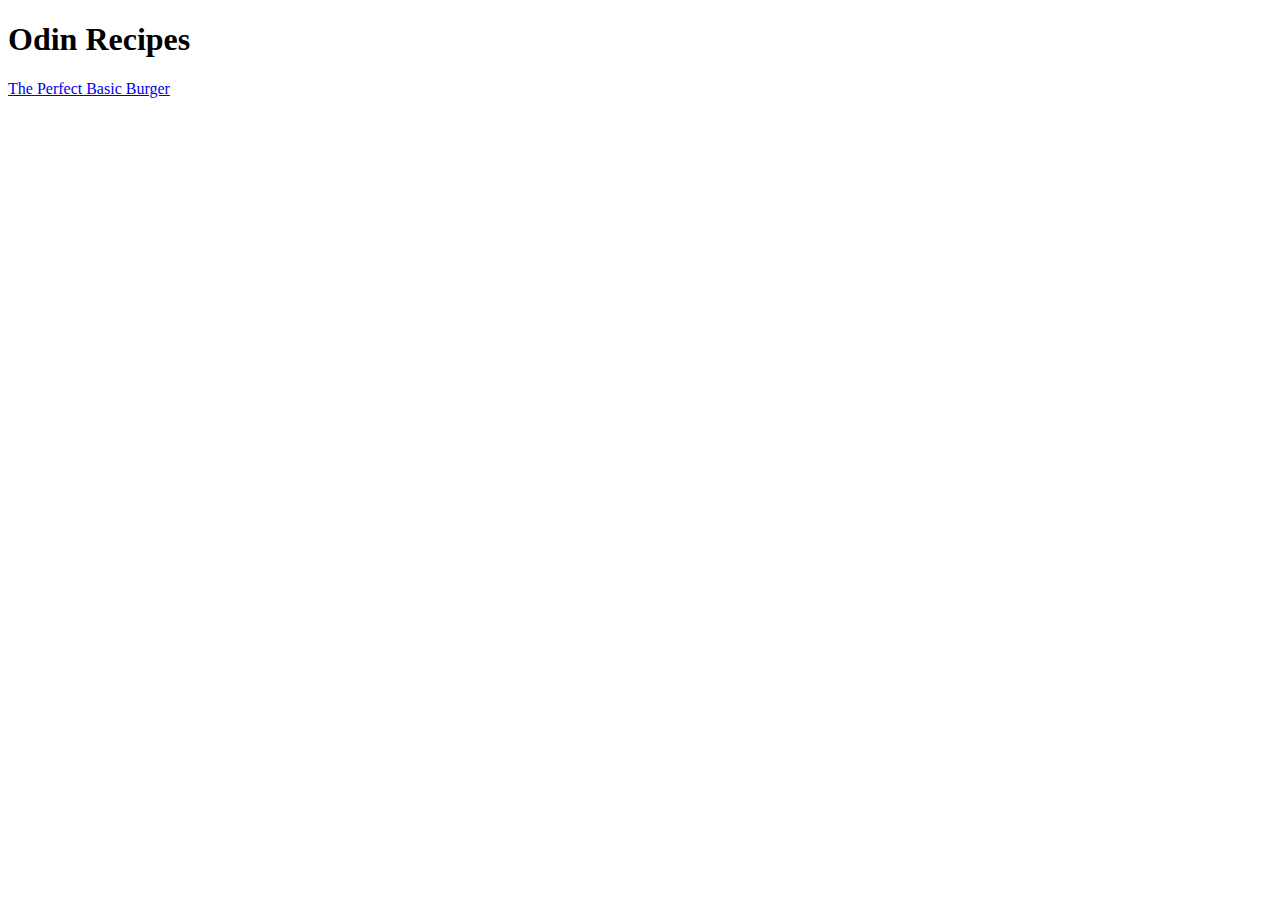
<file: index.html>
<!DOCTYPE html>
<html lang="en">
<head>
    <meta charset="UTF-8">

    <title>
        Odin Recipes
    </title>
</head>
<body>
    <h1>
        Odin Recipes
    </h1>
    <a href="recipes/burger.html">
        The Perfect Basic Burger
    </a>
</body>
</html>
</file>
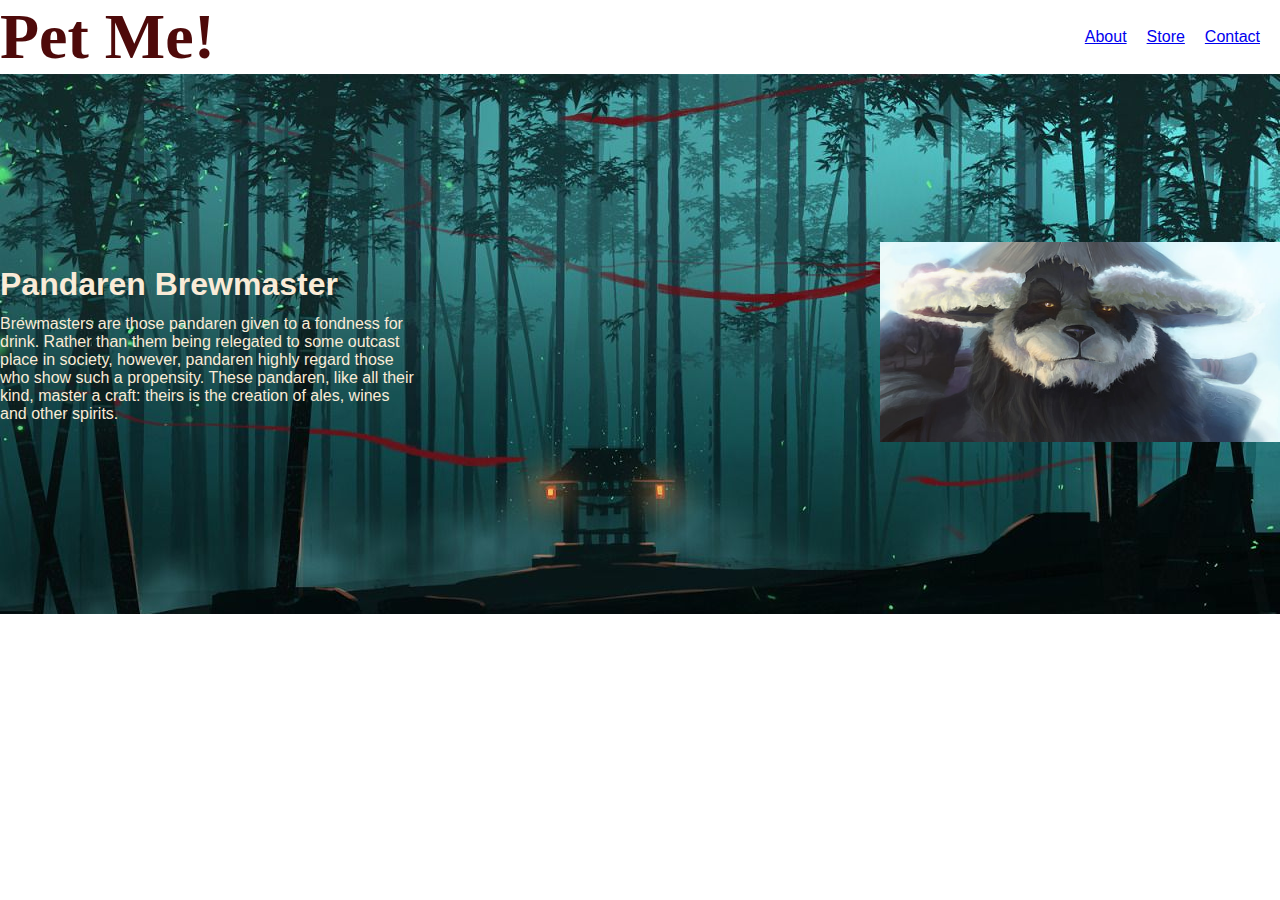
<file: landing-page/index.html>
<!DOCTYPE html>
<html lang="en">
<head>
    <meta charset="UTF-8">
    <meta http-equiv="X-UA-Compatible" content="IE=edge">
    <meta name="viewport" content="width=device-width, initial-scale=1.0">
    <title>Landing Page</title>
    <link rel="stylesheet" href="style.css">
</head>
<body>
    <div class="nav-container">
        <div class="wrapper">
            <nav>
                <div class="logo">
                    Pet Me!
                </div>

                <ul class="nav-items">
                    <li>
                        <a href="#">About</a>
                    </li>

                    <li>
                        <a href="#">Store</a>
                    </li>

                    <li>
                        <a href="#">Contact</a>
                    </li>
                </ul>
            </nav>
        </div>
    </div>

    <div class="header-container">
        <div class="wrapper">
            <header>
                <div class="hero-content">
                    <h1>Pandaren Brewmaster</h1>
                    <p>
                        Brewmasters are those pandaren given to 
                        a fondness for drink. Rather than them being 
                        relegated to some outcast place in society, 
                        however, pandaren highly regard those who show 
                        such a propensity. These pandaren, like all 
                        their kind, master a craft: theirs is the creation 
                        of ales, wines and other spirits.
                    </p>
                </div>
                <div class="hero-image">
                    <img src="res/pandas-samurai.jpg" alt="" height="200px" width="400">
                </div>
            </header>
        </div>
    </div>

</body>
</html>
</file>
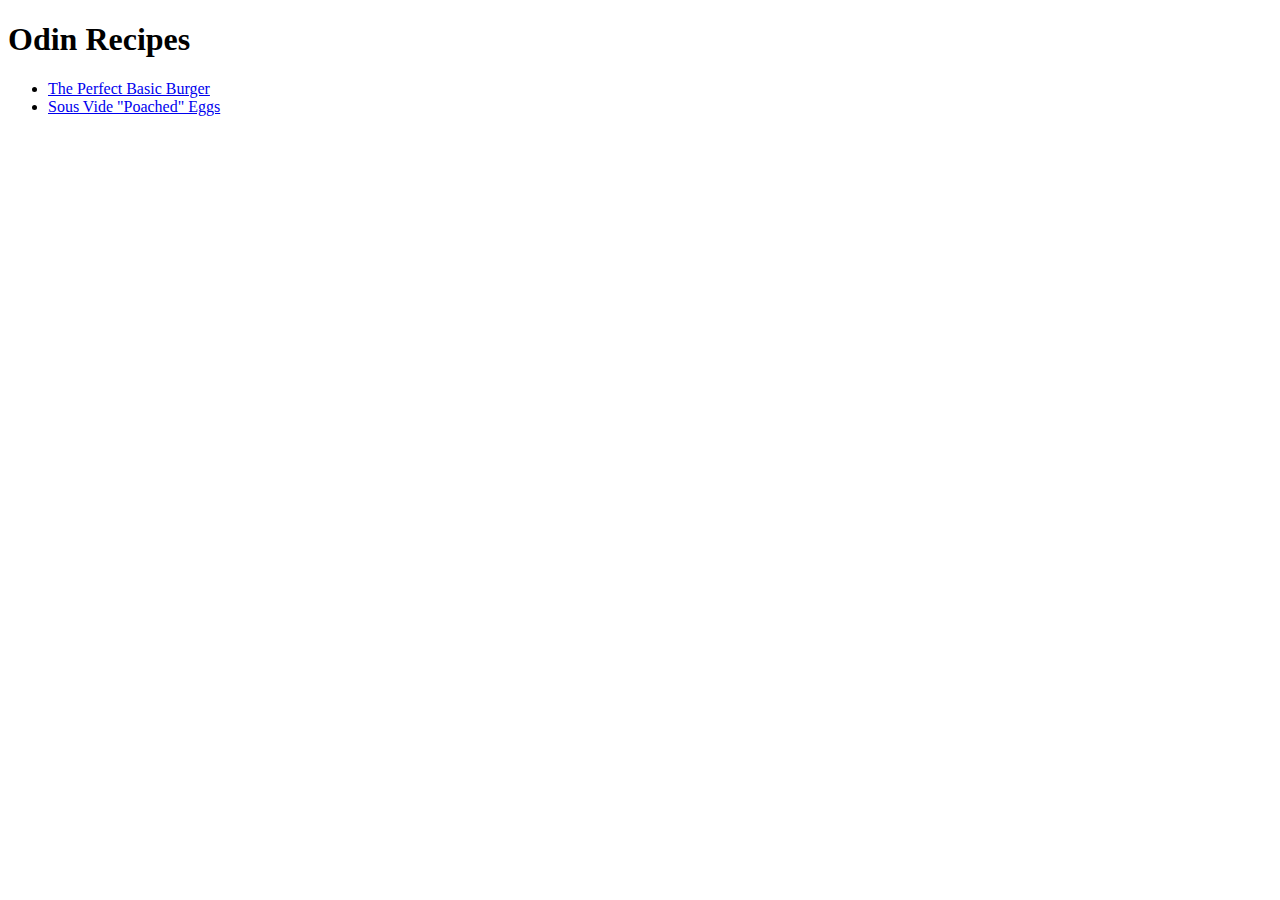
<file: odin-recipe/index.html>
<!DOCTYPE html>
<html lang="en">
<head>
    <meta charset="UTF-8">

    <title>
        Odin Recipes
    </title>
</head>
<body>
    <h1>
        Odin Recipes
    </h1>
    <ul>
        <li><a href="recipes/burger.html">The Perfect Basic Burger</a></li>
        <li><a href="recipes/poached_egg.html">Sous Vide "Poached" Eggs</a></li>
    </ul>
</body>
</html>
</file>
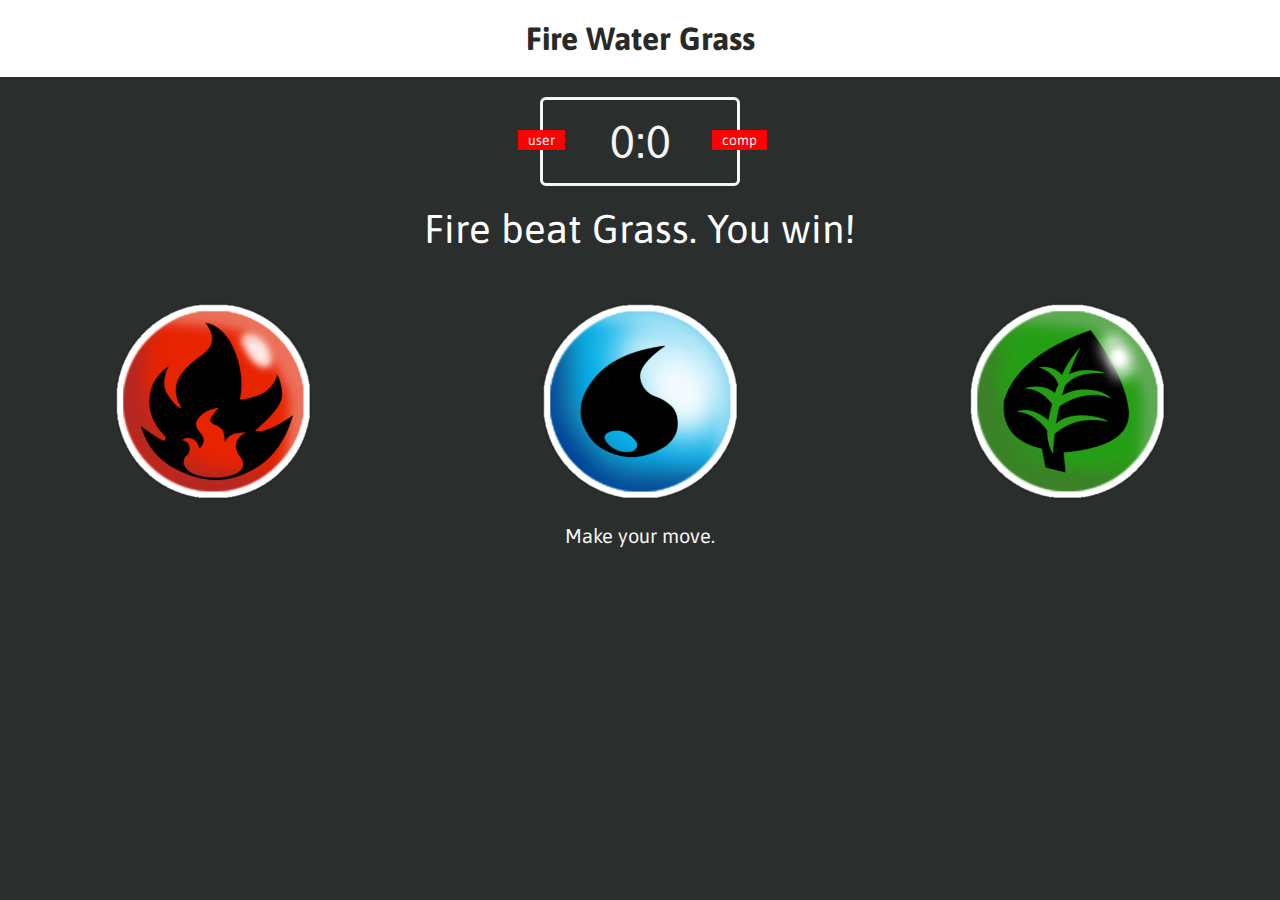
<file: pokemon-game/index.html>
<!DOCTYPE html>
<html lang="en">
<head>
    <meta charset="UTF-8">
    <meta http-equiv="X-UA-Compatible" content="IE=edge">
    <meta name="viewport" content="width=device-width, initial-scale=1.0">
    <title>Pokemon Type Game</title>
    <link rel="stylesheet" href="style.css">
    <script src="app.js"></script>
</head>
<body>
    <header>
        <h1>Fire Water Grass</h1>
    </header>

    <div class="score-board">
        <div id="user-label" class="badge">user</div>
        <div id="comp-label" class="badge">comp</div>
        <span id="user-score">0</span>:<span id="user-score">0</span>
    </div>

    <div class="results">
        <p>Fire beat Grass. You win!</p>
    </div>

    
    <div class="choices">
        <!-- fire -->
        <div class="choice" id="f">
            <img src="images/fire.png" alt="">
        </div>
        <!-- water -->
        <div class="choice" id="w">
            <img src="images/water.png" alt="">
        </div>
        <!-- grass -->
        <div class="choice" id="g">
            <img src="images/grass.png" alt="">
        </div>
    </div>

    <p id="action-message">Make your move.</p>
</body>
</html>
</file>
<file: landing-page/style.css>
* {
    box-sizing: border-box;
    margin: 0;
}

body {
    font-family: "Roboto", sans-serif;
}

/* Navigation */
nav {
    display: flex;
    align-items: center;
    justify-content: space-between;
}

nav ul {
    display: flex;
}

/* Logo */

nav .logo {
    font-family: Poppins;
    font-style: normal;
    font-weight: 800;
    font-size: 64px;
    color: rgb(78, 10, 10);
}

/* header-ul */
.nav-items li {
    list-style: none;
    margin-right: 20px;
}

/* header */
header {
    background: url(res/main.jpg);
    display: flex;
    align-items: center;
    justify-content: space-between;
    height: 60vh;
}

header h1 {
    color: antiquewhite;
    margin-bottom: 12px;
}

header p {
    color: antiquewhite;
    width: 418px;
}
</file>
<file: pokemon-game/style.css>
@import url('https://fonts.googleapis.com/css2?family=Asap:wght@700&display=swap');

* {
    margin: 0;
    padding: 0;
    box-sizing: border-box;
    font-family: 'Asap', sans-serif;
}

body {
    background-color: rgb(42, 46, 45);
}

img {
    width: 200px;
    height: 200px;
}

header {
    background: white;
    padding: 20px;
}

header > h1 {
    color: rgb(41, 41, 39);
    text-align: center;
}

.score-board {
    margin: 20px auto;

    /* box */
    border: 3px solid whitesmoke;
    border-radius: 6px;
    width: 200px;

    text-align: center;
    color: whitesmoke;
    font-size: 46px;
    padding: 15px 20px;
    position: relative;
}

.badge {
    background: red;
    color: whitesmoke;
    font-size: 14px;
    padding: 2px 10px;
}

/* parent:score-board must have position: relative; */
#user-label {
    position: absolute;
    top: 30px;
    left: -25px;
}

/* parent:score-board must have position: relative; */
#comp-label {
    position: absolute;
    top: 30px;
    right: -30px;
}

.results {
    font-size: 40px;
    color: white;
    text-align: center;
}

.choices {
    margin-top: 50px;
    display: flex;
    justify-content: space-around;
    align-items: center;
    transition: all 0.3s;
}

.choices:hover {
    cursor: pointer;
}

#action-message {
    text-align: center;
    color: whitesmoke;
    font-size: 20px;
    margin-top: 20px;
}
</file>
